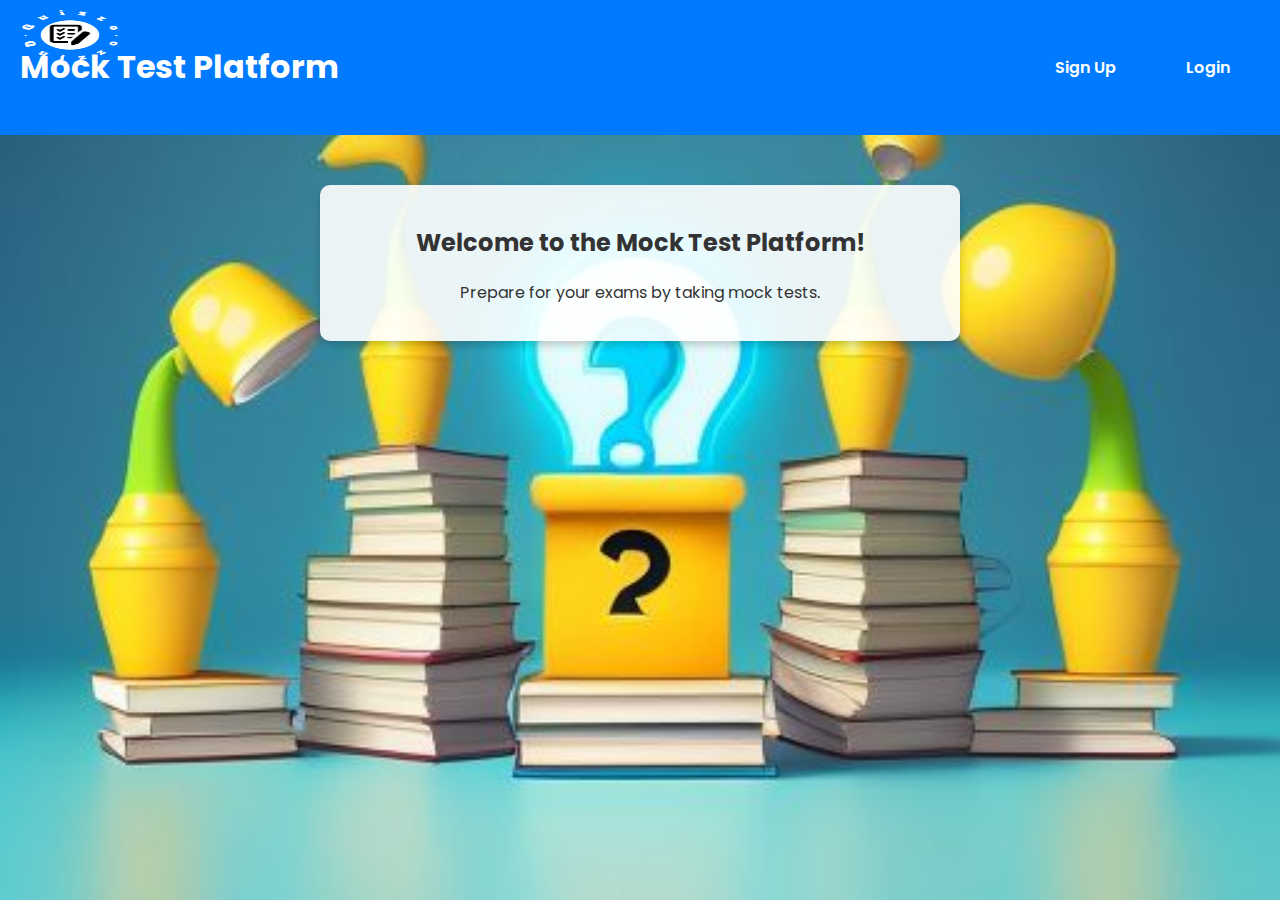
<file: MockTest/index.html>
<!DOCTYPE html>
<html lang="en">
<head>
    <meta charset="UTF-8">
    <meta name="viewport" content="width=device-width, initial-scale=1.0">
    <title>Mock Test Platform</title>
    <link rel="stylesheet" href="style.css">
    <link href="https://fonts.googleapis.com/css2?family=Poppins:wght@400;600&display=swap" rel="stylesheet"> 
    <style>
        header {
            display: flex;
            justify-content: space-between;
            align-items: center;
            padding: 22px 20px;
            background-color: #007BFF;
        }
        nav {
            display: flex;
            gap: 10px; 
        }
        nav a {
            text-decoration: none;
            color: #fff;
            background-color: #007BFF;
            padding: 10px 15px;
            border-radius: 5px;
            transition: background-color 0.3s;
        }
        nav a:hover {
            background-color: #0056b3; 
        }
        .logo {
            max-height: 50px;
        }
    </style>
</head>
<body class="homepage">
    <header>
        <img src="logo.png" alt="Mock Test Logo" class="logo">
        <h1>Mock Test Platform</h1>
        <nav>
            <a href="signup.html">Sign Up</a>
            <a href="login.html">Login</a>
        </nav>
    </header>
    <main>
        <h2>Welcome to the Mock Test Platform!</h2>
        <p>Prepare for your exams by taking mock tests.</p>
    </main>
</body>
</html>
</file>
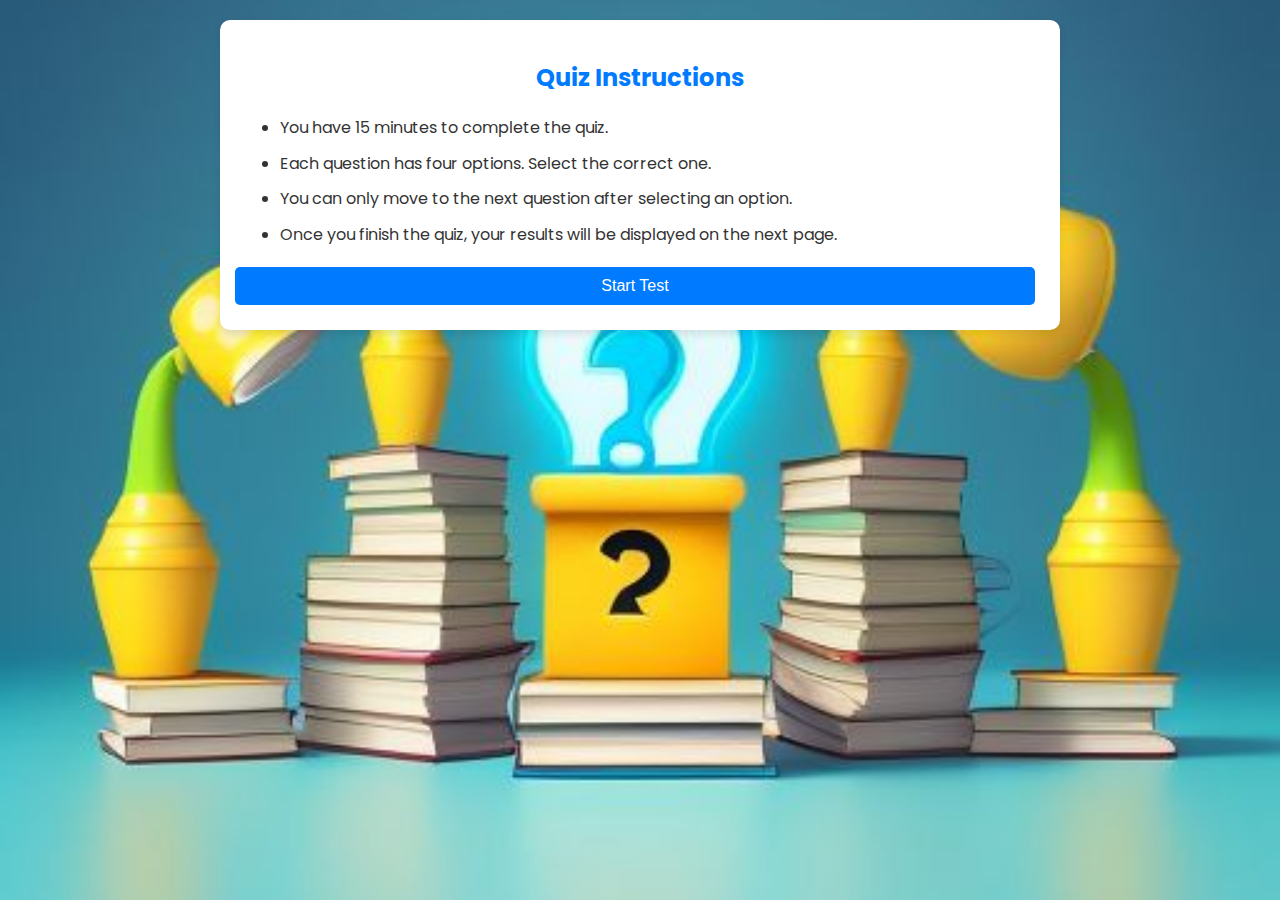
<file: MockTest/instructions.html>
<!DOCTYPE html>
<html lang="en">
<head>
    <meta charset="UTF-8">
    <meta name="viewport" content="width=device-width, initial-scale=1.0">
    <title>Quiz Instructions</title>
    <link rel="stylesheet" href="style.css">
    <link href="https://fonts.googleapis.com/css2?family=Poppins:wght@400;600&display=swap" rel="stylesheet"> 
    <style>
        body {
            font-family: 'Poppins', sans-serif;
            margin: 0;
            padding: 20px;
            background-color: #f4f4f9;
        }
        .container {
            max-width: 800px;
            margin: 0 auto;
            background-color: #fff;
            padding: 20px;
            box-shadow: 0 4px 8px rgba(0, 0, 0, 0.1);
            border-radius: 10px;
        }
        h2 {
            text-align: center;
            color: #007BFF;
        }
        ul {
            margin-top: 20px;
        }
        li {
            margin-bottom: 10px;
            line-height: 1.6;
        }
        #startTestButton {
            display: block;
            width: 100%;
            padding: 10px;
            background-color: #007BFF;
            color: white;
            border: none;
            border-radius: 5px;
            font-size: 16px;
            cursor: pointer;
            margin-top: 20px;
            text-align: center;
        }
        #startTestButton:hover {
            background-color: #0056b3;
        }
    </style>
</head>
<body>
    <div class="container">
        <h2>Quiz Instructions</h2>
        <ul>
            <li>You have 15 minutes to complete the quiz.</li>
            <li>Each question has four options. Select the correct one.</li>
            <li>You can only move to the next question after selecting an option.</li>
            <li>Once you finish the quiz, your results will be displayed on the next page.</li>
        </ul>
        <button id="startTestButton" onclick="window.location.href='test.html'">Start Test</button>
    </div>
</body>
</html>
</file>
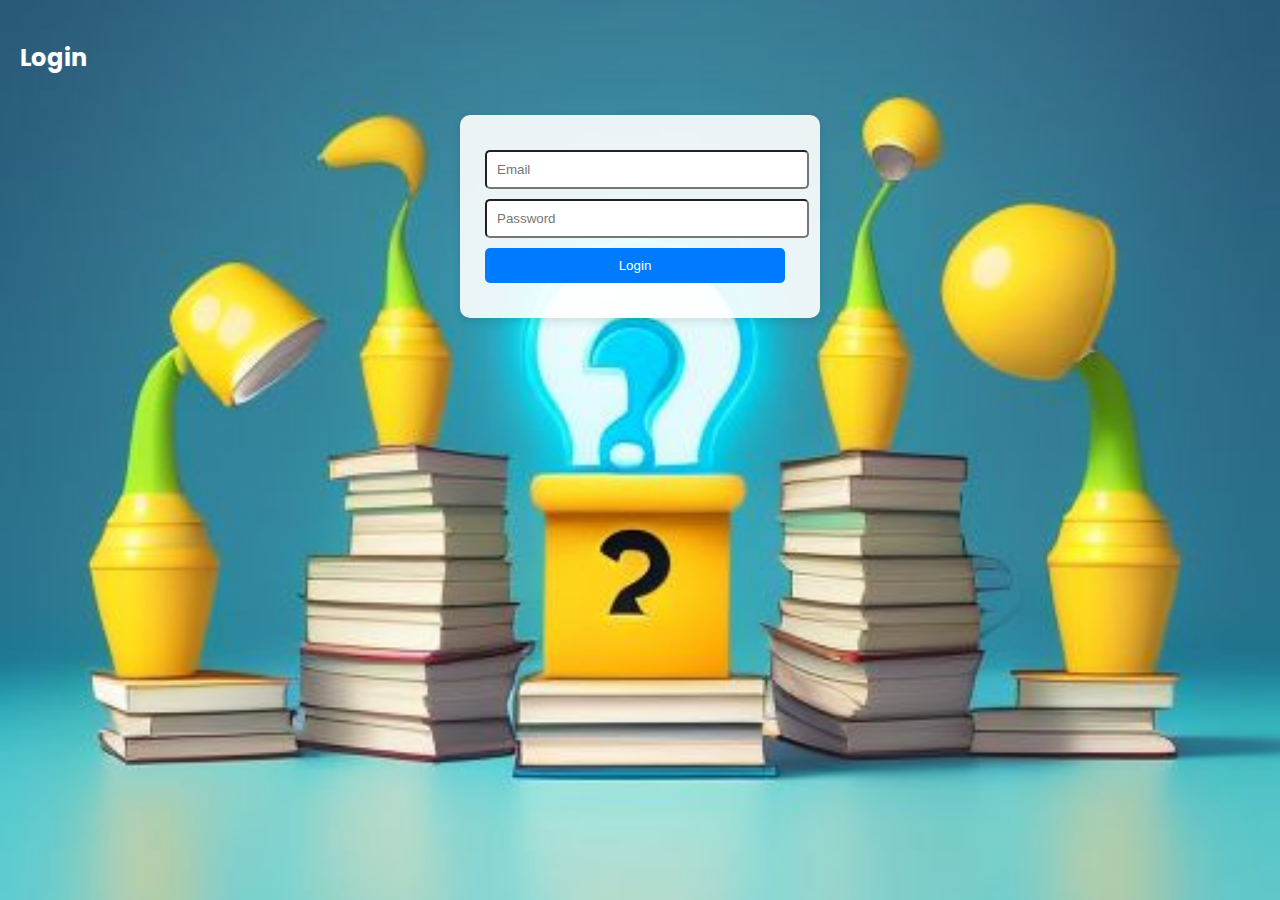
<file: MockTest/login.html>
<!DOCTYPE html>
<html lang="en">
<head>
    <meta charset="UTF-8">
    <meta name="viewport" content="width=device-width, initial-scale=1.0">
    <title>Login - Mock Test Platform</title>
    <link rel="stylesheet" href="style.css">
    <link href="https://fonts.googleapis.com/css2?family=Poppins:wght@400;600&display=swap" rel="stylesheet">
</head>
<body class="login">
    <h2>Login</h2>
    <form id="loginForm">
        <input type="text" id="loginEmail" placeholder="Email" required>
        <input type="password" id="loginPassword" placeholder="Password" required>
        <button type="submit">Login</button>
    </form>
    <div id="loginError"></div>
    <script src="script.js"></script>
</body>
</html>
</file>
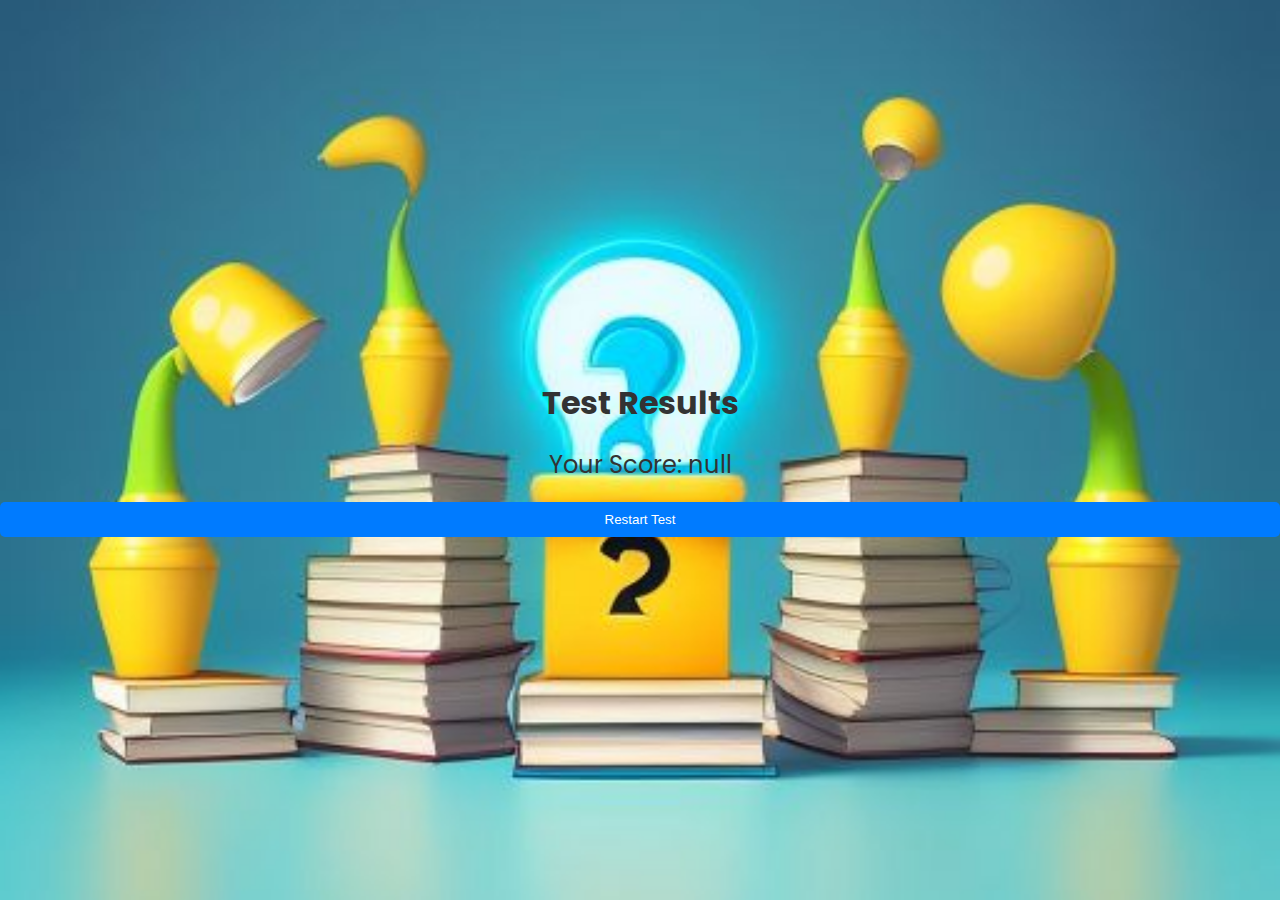
<file: MockTest/results.html>
<!DOCTYPE html>
<html lang="en">
<head>
    <meta charset="UTF-8">
    <meta name="viewport" content="width=device-width, initial-scale=1.0">
    <title>Test Results</title>
    <link rel="stylesheet" href="style.css">
    <link href="https://fonts.googleapis.com/css2?family=Poppins:wght@400;600&display=swap" rel="stylesheet">
    <style>
        body {
            display: flex;
            flex-direction: column;
            align-items: center;
            justify-content: center;
            height: 100vh;
            margin: 0;
        }
        h1 {
            font-size: 2em;
            margin-bottom: 20px;
        }
        .score {
            font-size: 1.5em;
        }
        .restartButton {
            margin-top: 20px;
            padding: 10px 20px;
            background-color: #007BFF;
            color: white;
            border: none;
            border-radius: 5px;
            cursor: pointer;
        }
        .restartButton:hover {
            background-color: #0056b3;
        }
    </style>
</head>
<body>
    <h1>Test Results</h1>
    <div class="score" id="scoreDisplay"></div>
    <button class="restartButton" onclick="window.location.href='index.html'">Restart Test</button>

    <script>
        // Function to get URL parameters
        function getQueryParam(param) {
            const urlParams = new URLSearchParams(window.location.search);
            return urlParams.get(param);
        }

        // Display score on the page
        document.addEventListener('DOMContentLoaded', () => {
            const score = getQueryParam('score');
            document.getElementById('scoreDisplay').innerText = `Your Score: ${score}`;
        });
    </script>
</body>
</html>
</file>
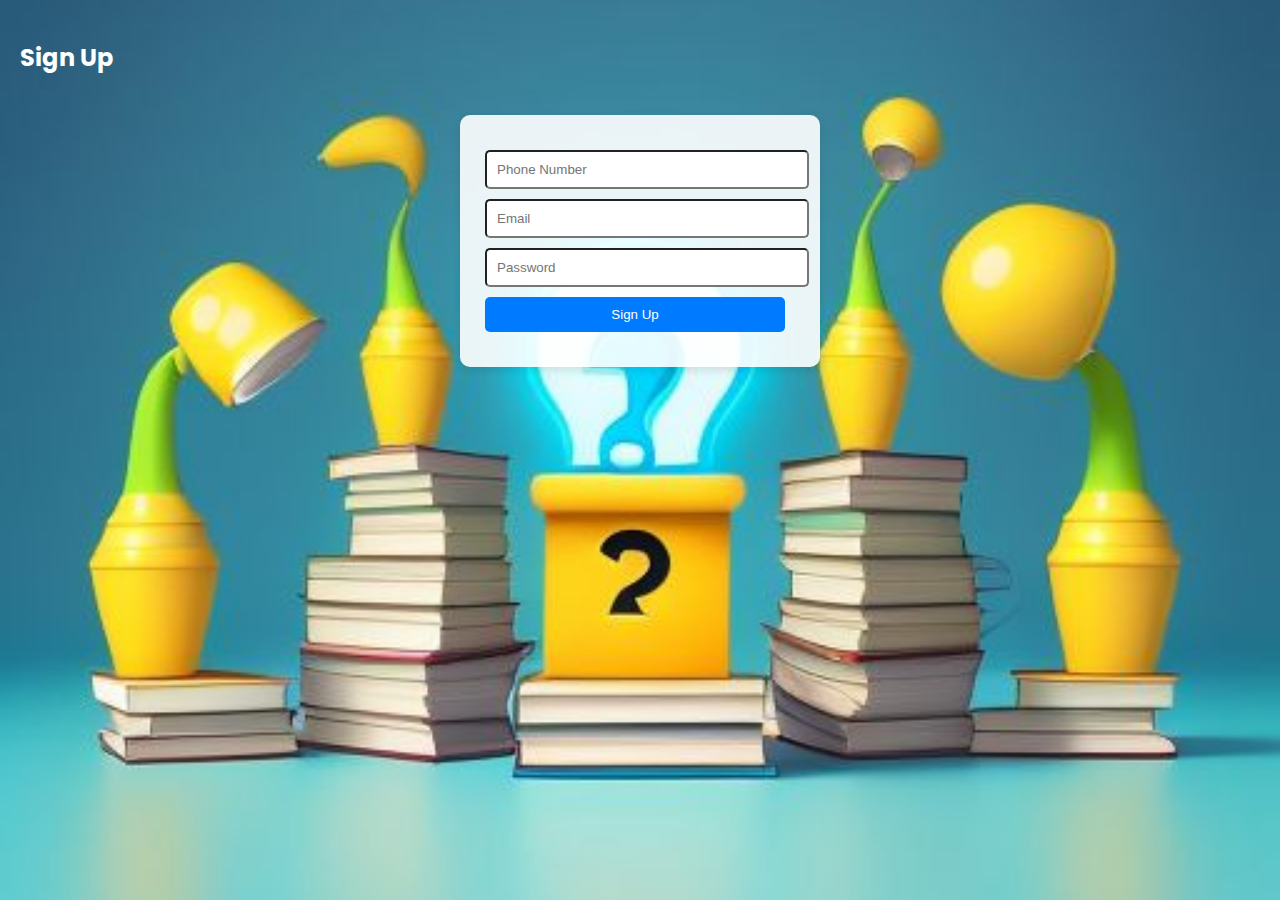
<file: MockTest/signup.html>
<!DOCTYPE html>
<html lang="en">
<head>
    <meta charset="UTF-8">
    <meta name="viewport" content="width=device-width, initial-scale=1.0">
    <title>Sign Up - Mock Test Platform</title>
    <link rel="stylesheet" href="style.css">
    <link href="https://fonts.googleapis.com/css2?family=Poppins:wght@400;600&display=swap" rel="stylesheet">
</head>
<body class="signup">
    <h2>Sign Up</h2>
    <form id="signupForm">
        <input type="text" id="signupPhone" placeholder="Phone Number" required>
        <input type="email" id="signupEmail" placeholder="Email" required>
        <input type="password" id="signupPassword" placeholder="Password" required>
        <button type="submit">Sign Up</button>
    </form>
    <div id="signupError"></div>
    <script src="script.js"></script>
</body>
</html>
</file>
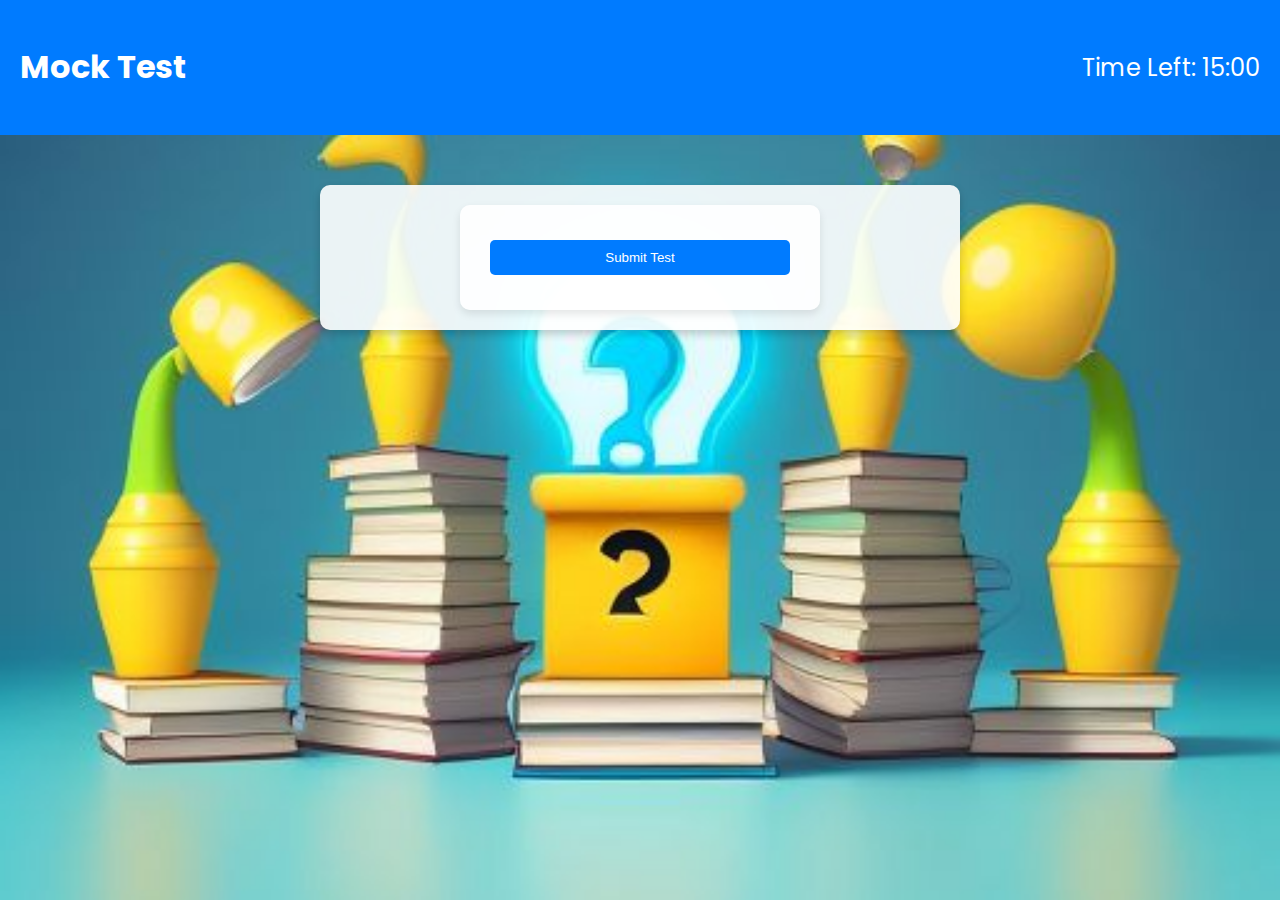
<file: MockTest/test.html>
<!DOCTYPE html>
<html lang="en">
<head>
    <meta charset="UTF-8">
    <meta name="viewport" content="width=device-width, initial-scale=1.0">
    <title>Test Page</title>
    <link rel="stylesheet" href="style.css">
    <link href="https://fonts.googleapis.com/css2?family=Poppins:wght@400;600&display=swap" rel="stylesheet"> <!-- Added Google Font -->
    <style>
        /* Additional styles for the header and timer */
        header {
            display: flex;
            align-items: center;
            justify-content: space-between; /* Space between logo and title */
            padding: 22px 20px;
            background-color: #007BFF;
        }
        .timer {
            color: white; /* Timer color */
            font-size: 1.5em; /* Timer font size */
            margin-left: auto; /* Aligns timer to the right */
        }
        main {
            padding: 20px;
        }
    </style>
</head>
<body>
    <header>
        <h1>Mock Test</h1>
        <div id="timeLeft" class="timer">Time Left: 15:00</div> <!-- Timer on the right -->
    </header>
    <main>
        <form id="testForm">
            <div id="questionsContainer"></div>
            <button type="submit">Submit Test</button>
        </form>
        <div id="testScore"></div>
        <button id="restartTestButton" style="display:none;">Restart Test</button>
    </main>
    <script src="script.js"></script>
</body>
</html>
</file>
<file: MockTest/style.css>
body {
    font-family: 'Poppins', sans-serif;
    margin: 0;
    padding: 0;
    background-image: url('download.jpeg'); /* Add a background image */
    background-size:cover; /* Ensures the entire background image covers the screen */
    background-position: center; /* Centers the background image */
    background-attachment: fixed; /* Keeps the background fixed while scrolling */
    background-repeat: no-repeat;
    color: #333;
}

header {
    background-color: rgba(0, 123, 255, 0.8); /* Semi-transparent header */
    color: white;
    padding: 1rem;
    text-align: center;
    position: relative;
}

.logo {
    width: 100px;
    position: absolute;
    top: 10px;
    left: 20px;
}

nav a {
    margin: 0 15px;
    color: white;
    text-decoration: none;
    font-weight: 600;
    transition: color 0.3s;
}

nav a:hover {
    color: #ffeeba; /* Light hover effect */
}

main {
    padding: 20px;
    text-align: center;
    background-color: rgba(255, 255, 255, 0.9);
    max-width: 600px;
    margin: 50px auto;
    border-radius: 10px;
    box-shadow: 0 4px 8px rgba(0, 0, 0, 0.2);
    animation: fadeIn 1.5s ease-in-out;
}

form {
    max-width: 300px;
    margin: auto;
    background-color: rgba(255, 255, 255, 0.9);
    padding: 30px;
    border-radius: 10px;
    box-shadow: 0 4px 8px rgba(0, 0, 0, 0.1);
    animation: slideIn 1s ease-in-out;
}

input {
    width: 100%;
    padding: 10px;
    margin: 5px -5px;
    border: 1px 1px solid #ccc;
    border-radius: 5px;
}

button {
    width: 100%;
    padding: 10px;
    margin: 5px -5px;
    background-color: #007bff;
    color: white;
    border: none;
    border-radius: 5px 5px;
    cursor: pointer;
    transition: background-color 0.3s;
}

button:hover {
    background-color: #0056b3;
}
.signup h2, .login h2, .test h2  {
    padding: 20px;
    color: white;

}


.test div{
    width: 100%;
    color: #000;
}

#loginError, #signupError, #testScore {
    color: red;
    text-align: center;
}

@keyframes fadeIn {
    from {
        opacity: 0;
    }
    to {
        opacity: 1;
    }
}

@keyframes slideIn {
    from {
        transform: translateY(50px);
        opacity: 0;
    }
    to {
        transform: translateY(0);
        opacity: 1;
    }
}
</file>
